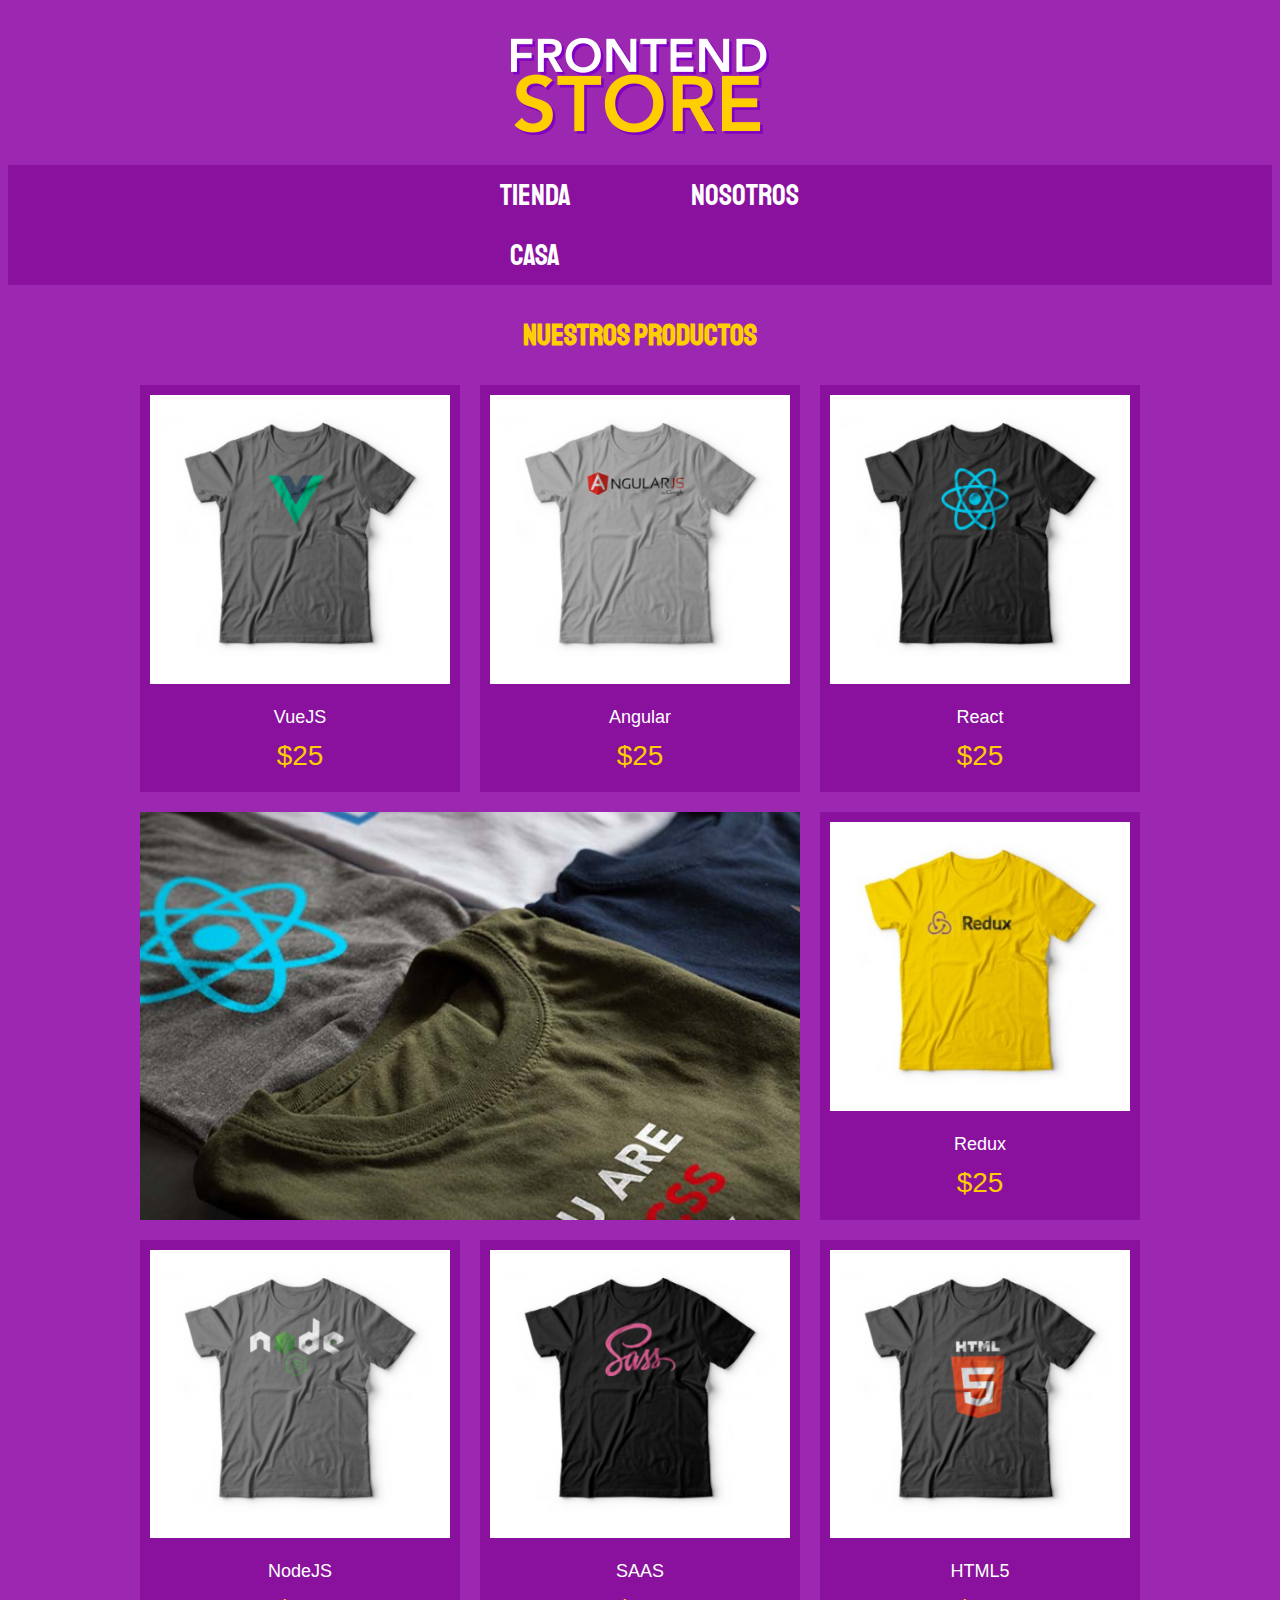
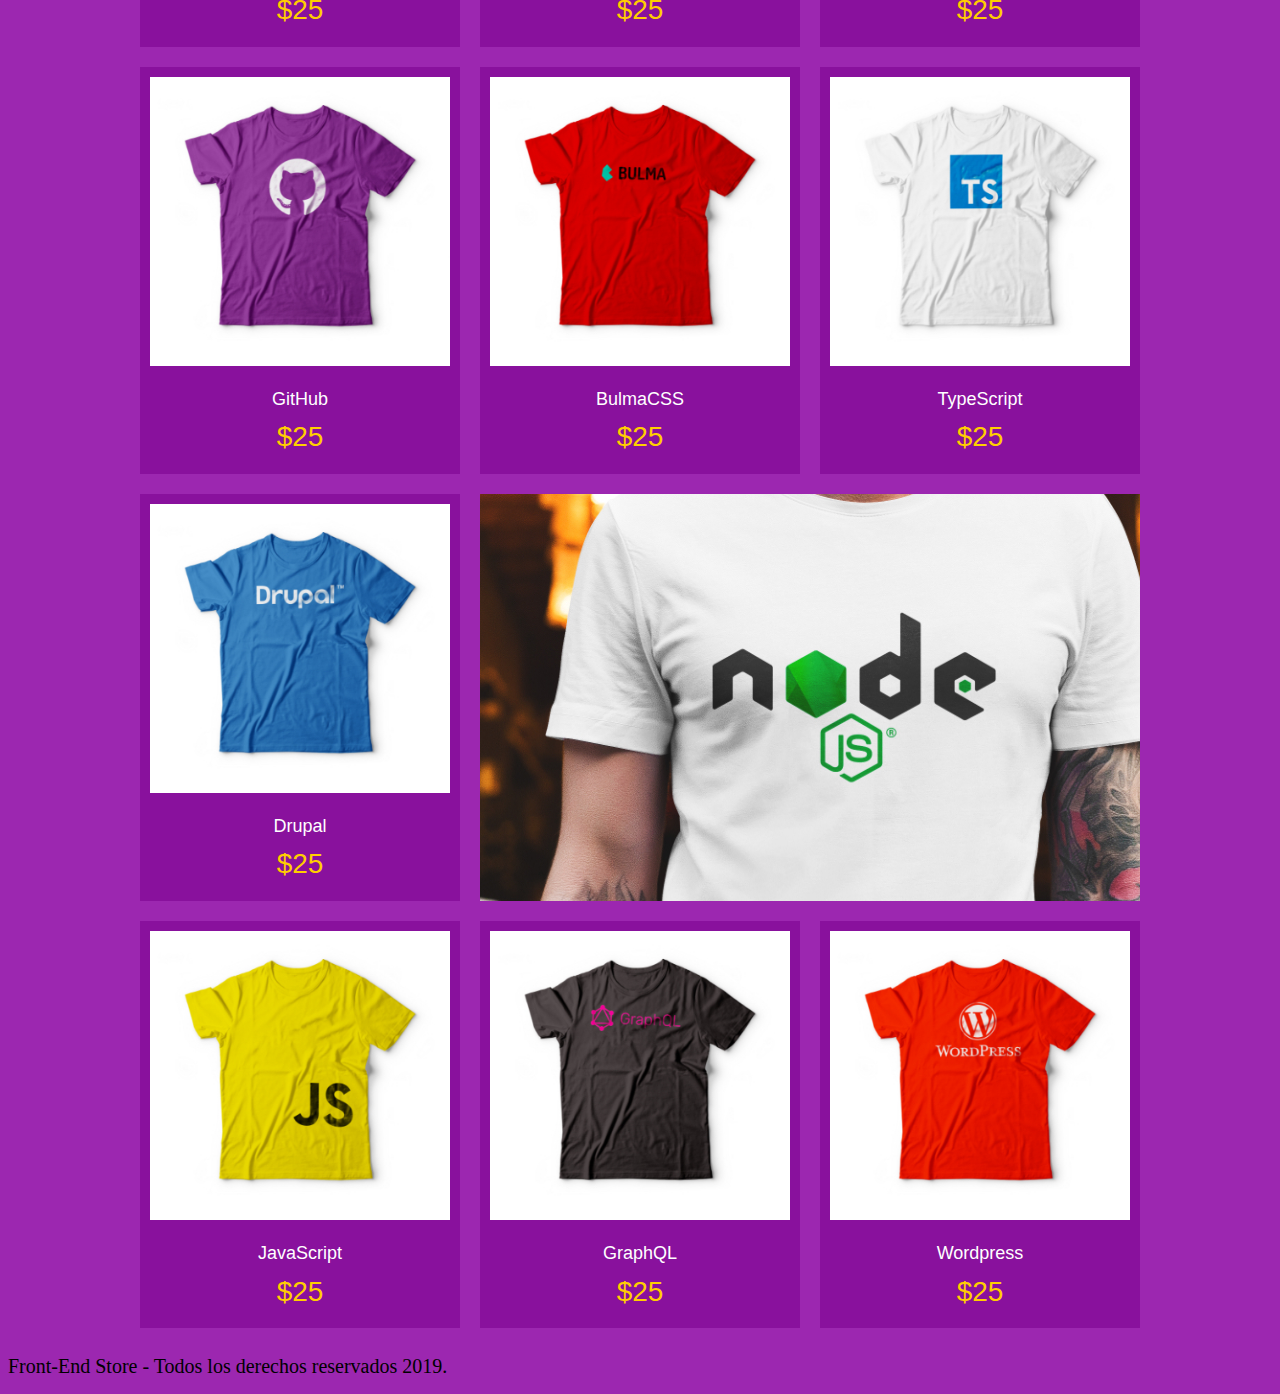
<file: index.html>
<!DOCTYPE html>
<html lang="en">
<head>
    <meta charset="UTF-8">
    <meta name="viewport" content="width=device-width, initial-scale=1, shrink-to-fit=no">
    <meta http-equiv="X-UA-Compatible" content="ie=edge">
    <title>Front End Store - CSS Grid</title>
    <link rel="stylesheet" href="https://necolas.github.io/normalize.css/8.0.1/normalize.css">
    <link href="https://fonts.googleapis.com/css?family=Staatliches" rel="stylesheet">
    <link rel="stylesheet" href="css/style.css">

</head>
<body>
    <header class="header">
      <img src="img/logo.png" alt="Logotipo">
    </header>
    <div class="barra">
      <nav class="nav">
        <a href="producto.html">Tienda</a>
        <a href="nosotros.html">Nosotros</a>
        <a href="index.html">Casa</a>

      </nav>
    </div>

    <main>
      <h1>Nuestros Productos</h1>
      <div class="lista-productos contenedor">
        <div class="producto">
          <img src="img/1.jpg" alt="producto">
          <div class="contenido-producto">
            <p class="titulo">VueJS</p>
            <p class="precio">$25</p>
          </div>
        </div>
        <div class="producto">
          <img src="img/2.jpg" alt="producto">
          <div class="contenido-producto">
            <p class="titulo">Angular</p>
            <p class="precio">$25</p>
          </div>
        </div>
        <div class="producto">
          <img src="img/3.jpg" alt="producto">
          <div class="contenido-producto">
            <p class="titulo">React</p>
            <p class="precio">$25</p>
          </div>
        </div>
        <div class="producto">
          <img src="img/4.jpg" alt="producto">
          <div class="contenido-producto">
            <p class="titulo">Redux</p>
            <p class="precio">$25</p>
          </div>
        </div>
        <div class="producto">
          <img src="img/5.jpg" alt="producto">
          <div class="contenido-producto">
            <p class="titulo">NodeJS</p>
            <p class="precio">$25</p>
          </div>
        </div>
        <div class="producto">
          <img src="img/6.jpg" alt="producto">
          <div class="contenido-producto">
            <p class="titulo">SAAS</p>
            <p class="precio">$25</p>
          </div>

        </div>
        <div class="producto">
          <img src="img/7.jpg" alt="producto">
          <div class="contenido-producto">
            <p class="titulo">HTML5</p>
            <p class="precio">$25</p>
          </div>
        </div>
        <div class="producto">
          <img src="img/8.jpg" alt="producto">
          <div class="contenido-producto">
            <p class="titulo">GitHub</p>
            <p class="precio">$25</p>
          </div>
        </div>
        <div class="producto">
          <img src="img/9.jpg" alt="producto">
          <div class="contenido-producto">
            <p class="titulo">BulmaCSS</p>
            <p class="precio">$25</p>
          </div>
        </div>
        <div class="producto">
          <img src="img/10.jpg" alt="producto">
          <div class="contenido-producto">
            <p class="titulo">TypeScript</p>
            <p class="precio">$25</p>
          </div>
          </div>
          <div class="producto">
            <img src="img/11.jpg" alt="producto">
            <div class="contenido-producto">
              <p class="titulo">Drupal</p>
              <p class="precio">$25</p>
            </div>
            </div>
            <div class="producto">
              <img src="img/12.jpg" alt="producto">
              <div class="contenido-producto">
                <p class="titulo">JavaScript</p>
                <p class="precio">$25</p>
              </div>
              </div>
              <div class="producto">
                <img src="img/13.jpg" alt="producto">
                <div class="contenido-producto">
                  <p class="titulo">GraphQL</p>
                  <p class="precio">$25</p>
                </div>
                </div>
                <div class="producto">
                  <img src="img/14.jpg" alt="producto">
                  <div class="contenido-producto">
                    <p class="titulo">Wordpress</p>
                    <p class="precio">$25</p>
                  </div>
                  </div>
                  <div class="grafico grafico-1"></div>
                  <div class="grafico grafico-2"></div>


    </div>


    </main>
    <footer class="">
      <p class="copyrigth"></p>
      Front-End Store - Todos los derechos reservados 2019.

    </footer>

</body>
</html>
</file>
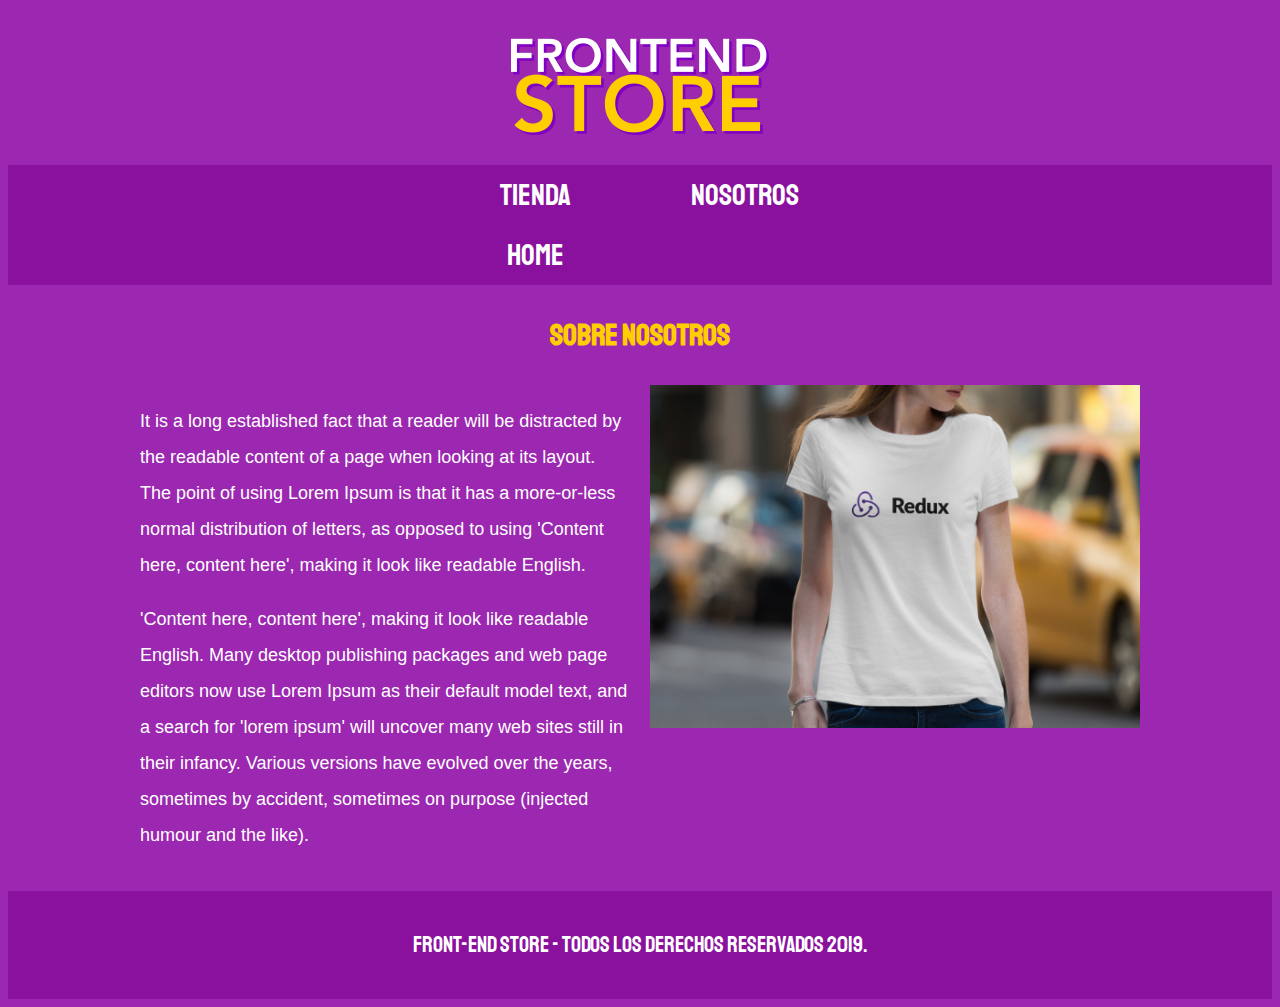
<file: nosotros.html>
<!DOCTYPE html>
<html lang="en">
<head>
    <meta charset="UTF-8">
    <meta name="viewport" content="width=device-width, initial-scale=1.0">
    <meta http-equiv="X-UA-Compatible" content="ie=edge">
    <title>Front End Store - CSS Grid</title>
    <link rel="stylesheet" href="https://necolas.github.io/normalize.css/8.0.1/normalize.css">
    <link href="https://fonts.googleapis.com/css?family=Staatliches" rel="stylesheet">
    <link rel="stylesheet" href="css/style.css">

</head>
<body>
  <header class="header">
    <img src="img/logo.png" alt="Logotipo">
  </header>
  <div class="barra">
    <nav class="nav">
      <a href="producto.html">Tienda</a>
      <a href="nosotros.html">Nosotros</a>
      <a href="tienda.html">Home</a>
    </nav>

  </div>
  <main class="contenedor">
    <h1>Sobre Nosotros</h1>
    <div class="contenedor-informacion">
      <div class="texto-nosotros">
        <p>
        It is a long established fact that a reader will be distracted by the
        readable content of a page when looking at its layout.
        The point of using Lorem Ipsum is that it has a more-or-less normal
        distribution of letters, as opposed to using
        'Content here, content here', making it look like readable English.

      </p>
        <p>'Content here, content here', making it look like readable English.
        Many desktop publishing packages and web page editors now use
        Lorem Ipsum as their default model text, and a search for 'lorem ipsum'
        will uncover many web sites still in their infancy. Various versions
        have evolved over the years, sometimes by accident, sometimes on purpose
        (injected humour and the like).
        </p>
      </div>
            <img src="img/nosotros.jpg" alt="Imagen Nosotros">
    </div>
    </main>




  <footer class="footer">
    <p class="copyright">
    Front-End Store - Todos los derechos reservados 2019.
  </p>

  </footer>

</body>
</html>
</file>
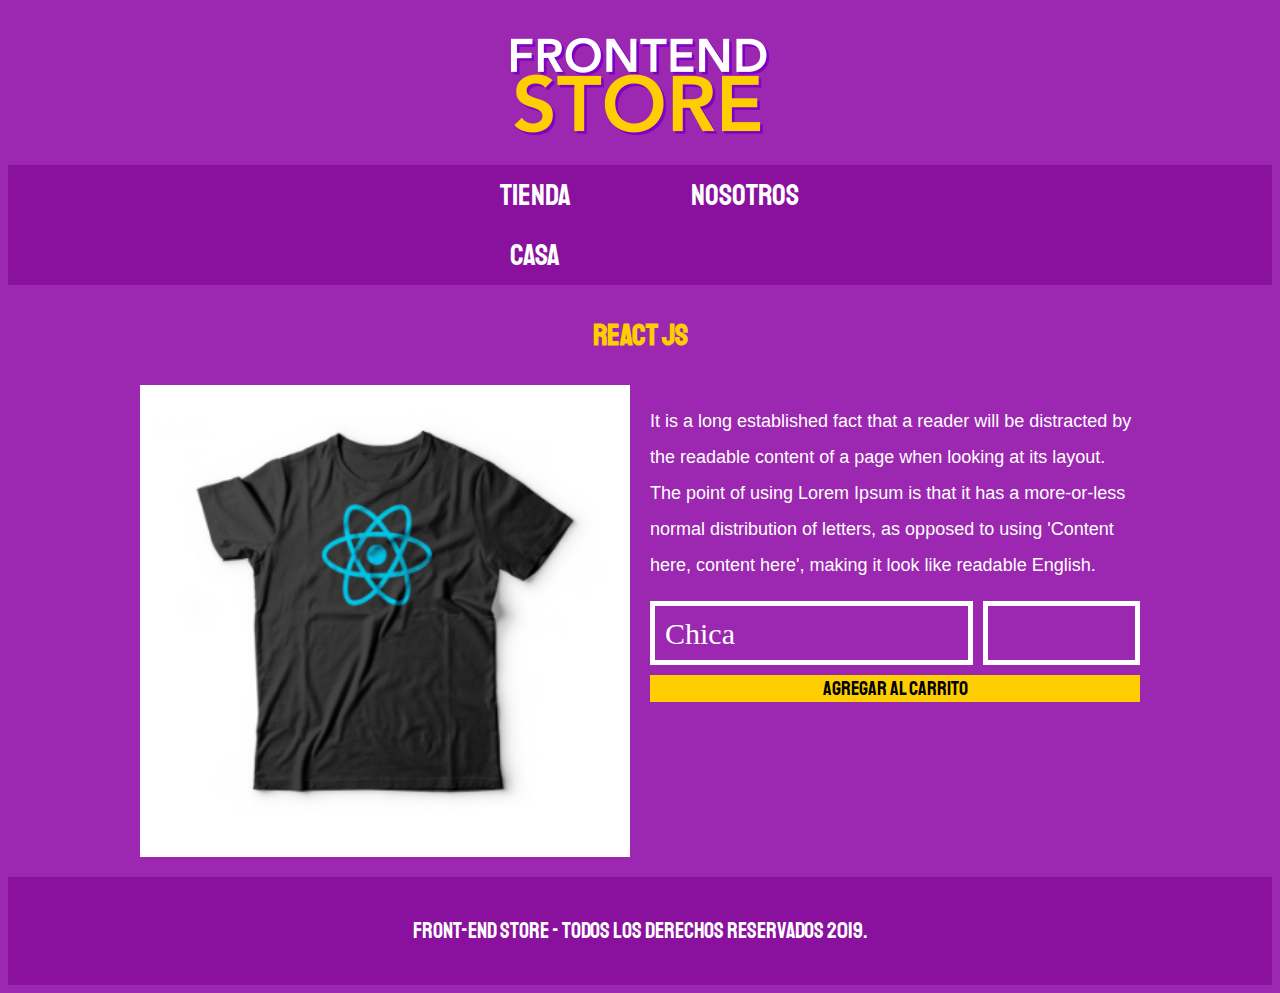
<file: producto.html>
<!DOCTYPE html>
<html lang="en">
<head>
    <meta charset="UTF-8">
    <meta name="viewport" content="width=device-width, initial-scale=1.0">
    <meta http-equiv="X-UA-Compatible" content="ie=edge">
    <title>Front End Store - CSS Grid</title>
    <link rel="stylesheet" href="https://necolas.github.io/normalize.css/8.0.1/normalize.css">
    <link href="https://fonts.googleapis.com/css?family=Staatliches" rel="stylesheet">
    <link rel="stylesheet" href="css/style.css">

</head>
<body class="footer-fijo">
  <header class="header">
    <img src="img/logo.png" alt="Logotipo">
  </header>
  <div class="barra">
    <nav class="nav">
      <a href="producto.html">Tienda</a>
      <a href="nosotros.html">Nosotros</a>
      <a href="index.html">Casa</a>

    </nav>

  </div>

    <main class="contenedor">
      <h1>React JS</h1>
      <div class="contenedor-informacion">
        <img src="img/3.jpg" alt="ImagenProducto" class="imagen-producto">

        <div class="texto-nosotros">
          <p>
          It is a long established fact that a reader will be distracted by the
          readable content of a page when looking at its layout.
          The point of using Lorem Ipsum is that it has a more-or-less normal
          distribution of letters, as opposed to using
          'Content here, content here', making it look like readable English.
        </p>
        <form class="formulario-pedido">
          <select class="talla campo">
            <option value="C">Chica</option>
            <option value="M">Mediana</option>
            <option value="G">Grande</option>
          </select>
          <input type="number" min="1" class="cantidad campo">
          <input type="submit" class="boton" value="Agregar al carrito">


        </form>



      </div>
        </div>
      </main>












  <footer class="footer">
    <p class="copyright">
    Front-End Store - Todos los derechos reservados 2019.
  </p>

  </footer>


</body>
</html>
</file>
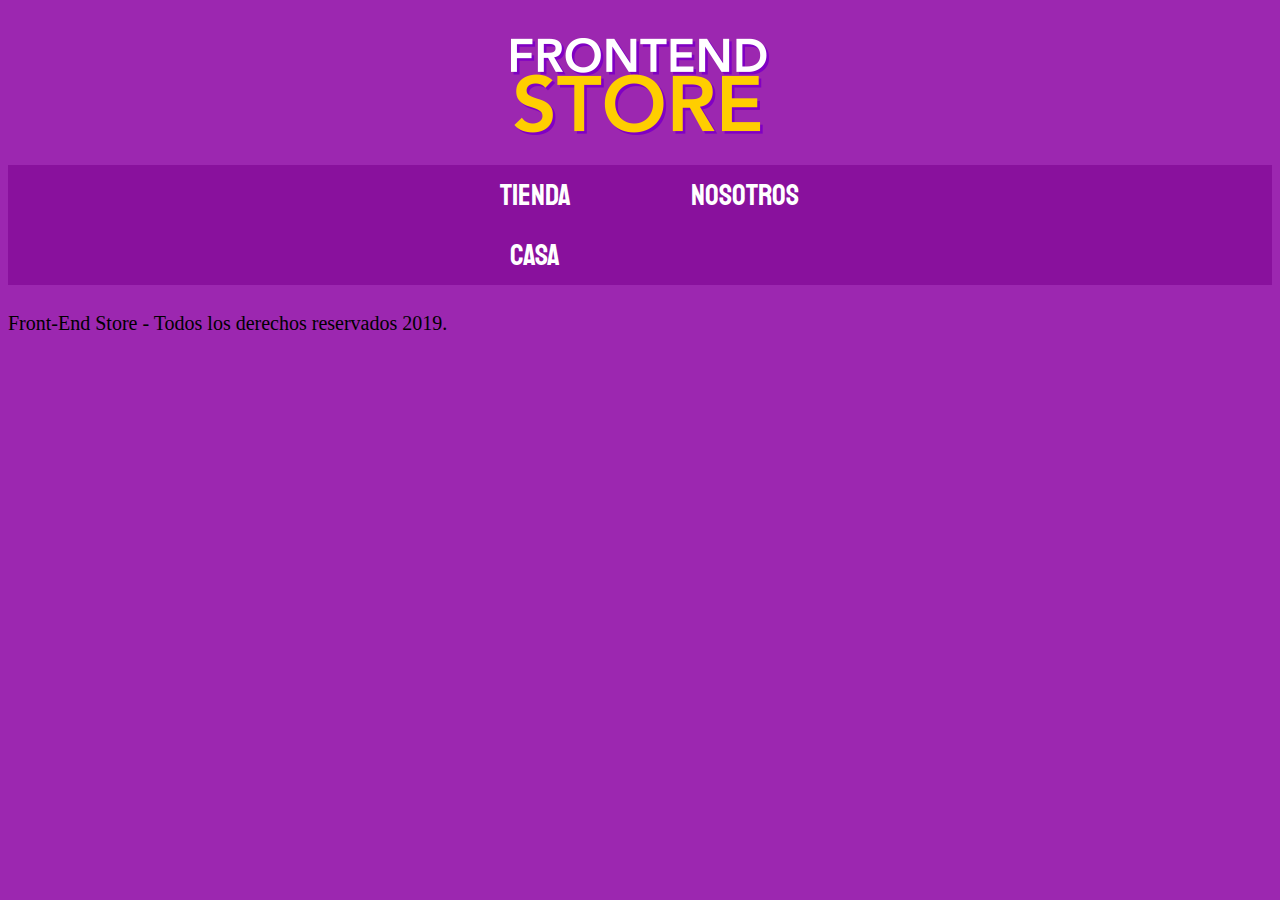
<file: tienda.html>
<!DOCTYPE html>
<html lang="en">
<head>
    <meta charset="UTF-8">
    <meta name="viewport" content="width=device-width, initial-scale=1.0">
    <meta http-equiv="X-UA-Compatible" content="ie=edge">
    <title>Front End Store - CSS Grid</title>
    <link rel="stylesheet" href="https://necolas.github.io/normalize.css/8.0.1/normalize.css">
    <link href="https://fonts.googleapis.com/css?family=Staatliches" rel="stylesheet">
    <link rel="stylesheet" href="css/style.css">

</head>
<body>
  <header class="header">
    <img src="img/logo.png" alt="Logotipo">
  </header>
  <div class="barra">
    <nav class="nav">
      <a href="tienda.html">Tienda</a>
      <a href="nosotros.html">Nosotros</a>
      <a href="index.html">Casa</a>
    </nav>
  </div>











  <footer class="">
    <p class="copyrigth"></p>
    Front-End Store - Todos los derechos reservados 2019.

  </footer>


</body>
</html>
</file>
<file: css/style.css>
:root {
  --fuentePrincipal: 'Staatliches', cursive;

  --primario: #9C27B0;
  --primarioOscuro: #89119D;
  --secundario: #FFCE00;

}
html{
  font-size: 62.5%;
  box-sizing: border-box;

}
*, *:before, *:after{
  box-sizing: inherit;

}
body{
  background-color: var(--primario);
  line-height: 2;
  font-size: 2rem;
}
body.footer-fijo{
  display: flex;
  flex-direction: column;
  min-height: 100vh;


}
body.footer-fijo main{
  flex: 1;

}


h1{
  color:var(--secundario);
  text-align: center;
  font-size: 3rem;
  font-family: var(--fuentePrincipal);



}
p{
  font-size:  1.8rem;
  color: white;
  font-family: Arial,serif;

}
.contenedor{
  max-width: 1000px;
  width: 95%;
  margin: 0 auto;

}
img{
  max-width: 100%;

}

.barra{
  background-color: var(--primarioOscuro);
  padding: 1rem, 0;


}
.header{
  display: grid;
  justify-content: center;
  padding: 3rem 0;
}



.barra .nav{
  display: grid;
  grid-template-columns: 200px 200px;
  grid-column-gap: 1rem;
  justify-content: center;


}
.barra .nav a{
  font-family: var(--fuentePrincipal);
  font-size: 3rem;
  text-align: center;
  color: #ffffff;
  text-decoration: none;

}
.barra .nav a:hover{
  color: var(--secundario);

}
.lista-productos{
  display: grid;
  grid-template-columns: repeat(2,1fr);
  grid-gap: 2rem;
}

@media (min-width:768px) {
  .lista-productos{
    display: grid;
    grid-template-columns: repeat(3,1fr);
  }
}
.producto{
  background-color: var(--primarioOscuro);
  padding: 1rem;
}
.contenido-producto p{
  font-family: var (--fuentePrincipal);
  color: white;
  text-align: center;
  margin: 1rem 0;
  line-height: 1.2;

}
.contenido-producto .titulo{
  font-size: rem;

}
.contenido-producto .precio{
  font-size: 2.8rem;
  color:  var(--secundario);

}
.grafico{
  min-height: 300px;
  grid-column: 1/3;

}
.grafico-1{
  background-image: url(../img/grafico1.jpg);
  grid-row: 2/3;
  background-size: cover;
  background-position: center center;


}
.grafico-2{
  background-image: url(../img/grafico2.jpg);
  grid-row: 8/9;


}
@media(min-width:768px){
  .grafico-2{
    grid-row: 5/6;
    grid-column: 2/4;
}

}



.contenedor-informacion{
    display: grid;
    grid-template-columns: repeat(auto-fit, minmax(300px,1fr));
    grid-column-gap:2rem;
}
.imagen-producto{
  width: 100%;


}


.footer{
  background-color: var(--primarioOscuro);
  padding: 1rem 0;
  margin-top: 2rem;


}
.copyright{
  font-family: var(--fuentePrincipal);
  color: white;
  font-size: 2.2rem;
  text-align: center;


}
.formulario-pedido{
  display: grid;
  grid-template-columns: repeat(3 ,1fr);
  grid-template-rows: (2,6rem);
  grid-gap: 1rem;
}
.campo{
  background-color: transparent;
  border: 5px solid #ffffff;
  font-family: serif;
  font-size: 3rem;
  padding: 1rem;
  width: 100%;
  color:#ffffff;

}
.talla{
  -webkit-appearance: none;
  -webkit-border-radius: 0px;
  grid-column: 1/3;
}
.boton{
  background-color: var(--secundario);
  font-size: 2rem;
  font-family: var(--fuentePrincipal);
  border: none;
  transition: background-color .3s ease;
  grid-column: 1/4;

}
.boton:hover{
  cursor: pointer;
  background-color: rgb(233,187,2);


}
</file>
